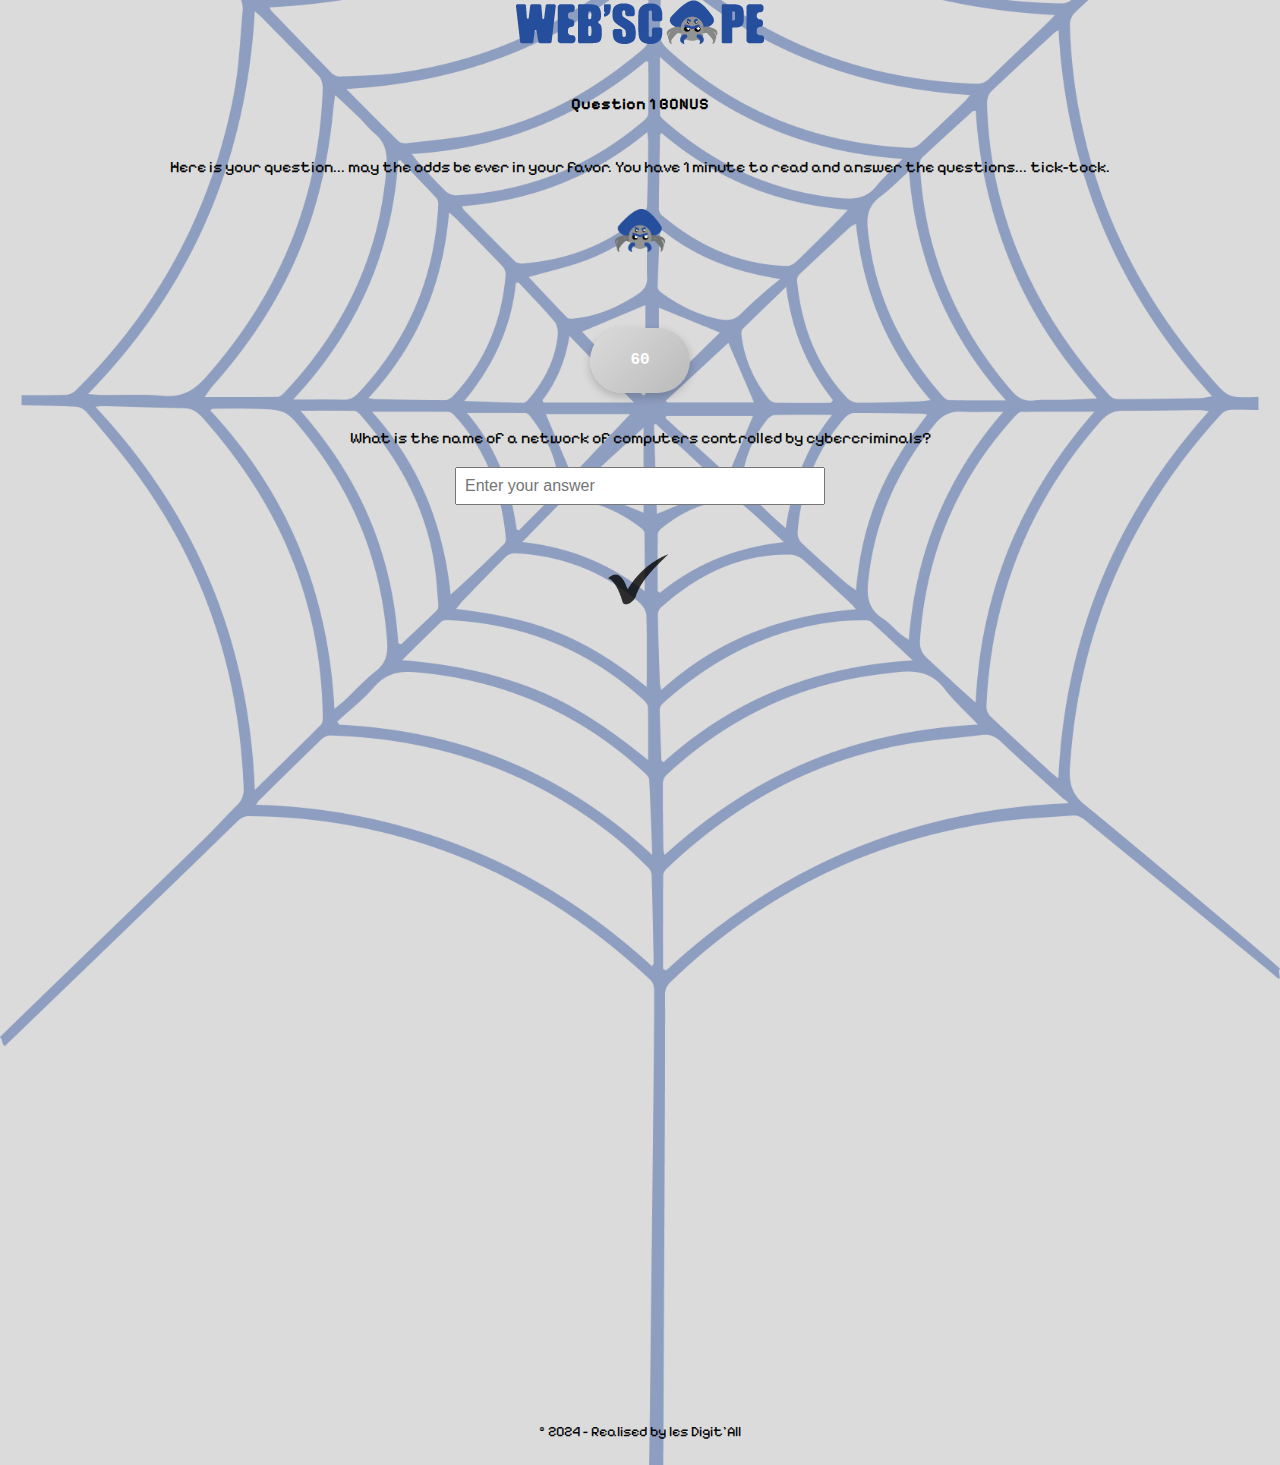
<file: q1.html>
<!DOCTYPE html>
<html lang="fr">

<head>
 
    <meta charset="UTF-8">
    <meta name="viewport" content="width=device-width, initial-scale=1.0">
    <link rel="preconnect" href="https://fonts.googleapis.com">
    <link rel="preconnect" href="https://fonts.gstatic.com" crossorigin>
    <link href="https://fonts.googleapis.com/css2?family=Almendra:ital,wght@0,400;0,700;1,400;1,700&family=Pixelify+Sans:wght@400;700&display=swap" rel="stylesheet">
    <title>WEBSCAPE</title>
    <link rel="stylesheet" href="styles.css">
  
  <script>
    // Redirection automatique après 1 minute
    setTimeout(() => {
      window.location.href = "index.html";
    }, 30000); // 60000 millisecondes = 1 minute
  </script>
</head>

<body>
  <img src="logo.png" class="center_image"/>
  
   

  <main>
    <section>
    <h4>Question 1 BONUS</h4> 
      <div> 
          <p style="font-size: 1rem;">
            Here is your question... may the odds be ever in your favor.
            You have 1 minute to read and answer the questions... tick-tock.

          </p>
      </div>
    </section>
    <img src="spider.png" class="spider_image"/>
    <section> 
      <div> 
        <button id="increment-btn"> </button>
      </div>
      <div class="timer-container">
        <div id="timer" class="timer">60</div>
    </div>
      
      <p style="font-size: 1rem;">What is the name of a network of computers controlled by cybercriminals?</p>
      <input type="text" id="answer-input" placeholder="Enter your answer"/>
     </div> 
     <div> 
      <!-- <button id="validate-btn">Submit</button> -->
      <img src="check.png" alt="Validate" id="validate-btn" class="center_button "  />
    </div>
    </section>

    <section> 
      <div id="message"></div> 
      <div class="video-container">
        <video class="center_video" id="correctVideo"  width="640" height="360" controls style="display:none;">
           <source src="congrats_more.mp4" type="video/mp4">
      </video>
      <video class="center_video" id="wrongVideo" width="640" height="360" controls style="display:none;">
        <source src="incorrect_more.mp4" type="video/mp4">
    </video>
    </div>
    </section>

    <!-- Script pour le timer et le jeu -->
    <script>
      // Initialisation du timer
      let timeLeft = 60; // 60 secondes
      const timerElement = document.getElementById("timer");

      // Met à jour le timer chaque seconde
      const timerInterval = setInterval(() => {
          if (timeLeft > 0) {
              timeLeft--;
              timerElement.textContent = timeLeft; // Met à jour l'affichage
          } else {
              clearInterval(timerInterval); // Arrête le timer
              alert("Temps écoulé !");
          }
      }, 1000);
      </script>

  <script>
    // Réponse correcte
    const correctAnswer = "botnet";

    // Références des éléments HTML
    const input = document.getElementById("answer-input");
    const button = document.getElementById("validate-btn");
    const message = document.getElementById("message");
    const correctImage = document.getElementById("correct-answer");
    const wrongVideo = document.getElementById("wrongVideo");

    // Ajouter un écouteur d'événement sur le bouton
    button.addEventListener("click", () => {
      const userAnswer = input.value.trim(); // Récupère et normalise la réponse de l'utilisateur
      
      if (userAnswer.toLowerCase() === correctAnswer.toLowerCase()) {
        // Si la réponse est correcte
        message.textContent = "Correct! Well done!🎉"; 
        message.style.color = "green"; 
        correctVideo.style.display = "block"; // Affiche l'image
        correctVideo.play(); // Lance la lecture de la vidéo
        setTimeout(() => {
                    window.location.href = "index.html"; 
                }, 3000); 
                document.getElementById("answer-input" ).value = "";
      } else {

        // Si la réponse est incorrecte
        message.textContent = "Wrong answer. Try again."; 
        message.style.color = "red"; 
        wrongVideo.style.display = "block"; // Affiche la vidéo d'erreur
        wrongVideo.play(); // Lance la lecture de la vidéo d'erreur
      setTimeout(() => {
          window.location.href = "index.html"; // Redirection après 3 secondes
      }, 3000)}
      document.getElementById("answer-input" ).value = "";
    });
    
  </script>

  </main>

  <footer>
    <p style="font-size: 0.9rem;"> © 2024 - Realised by les Digit'All</p>
  </footer>

  <!-- <script src="script.js"></script> -->
</body>
</html>
</file>
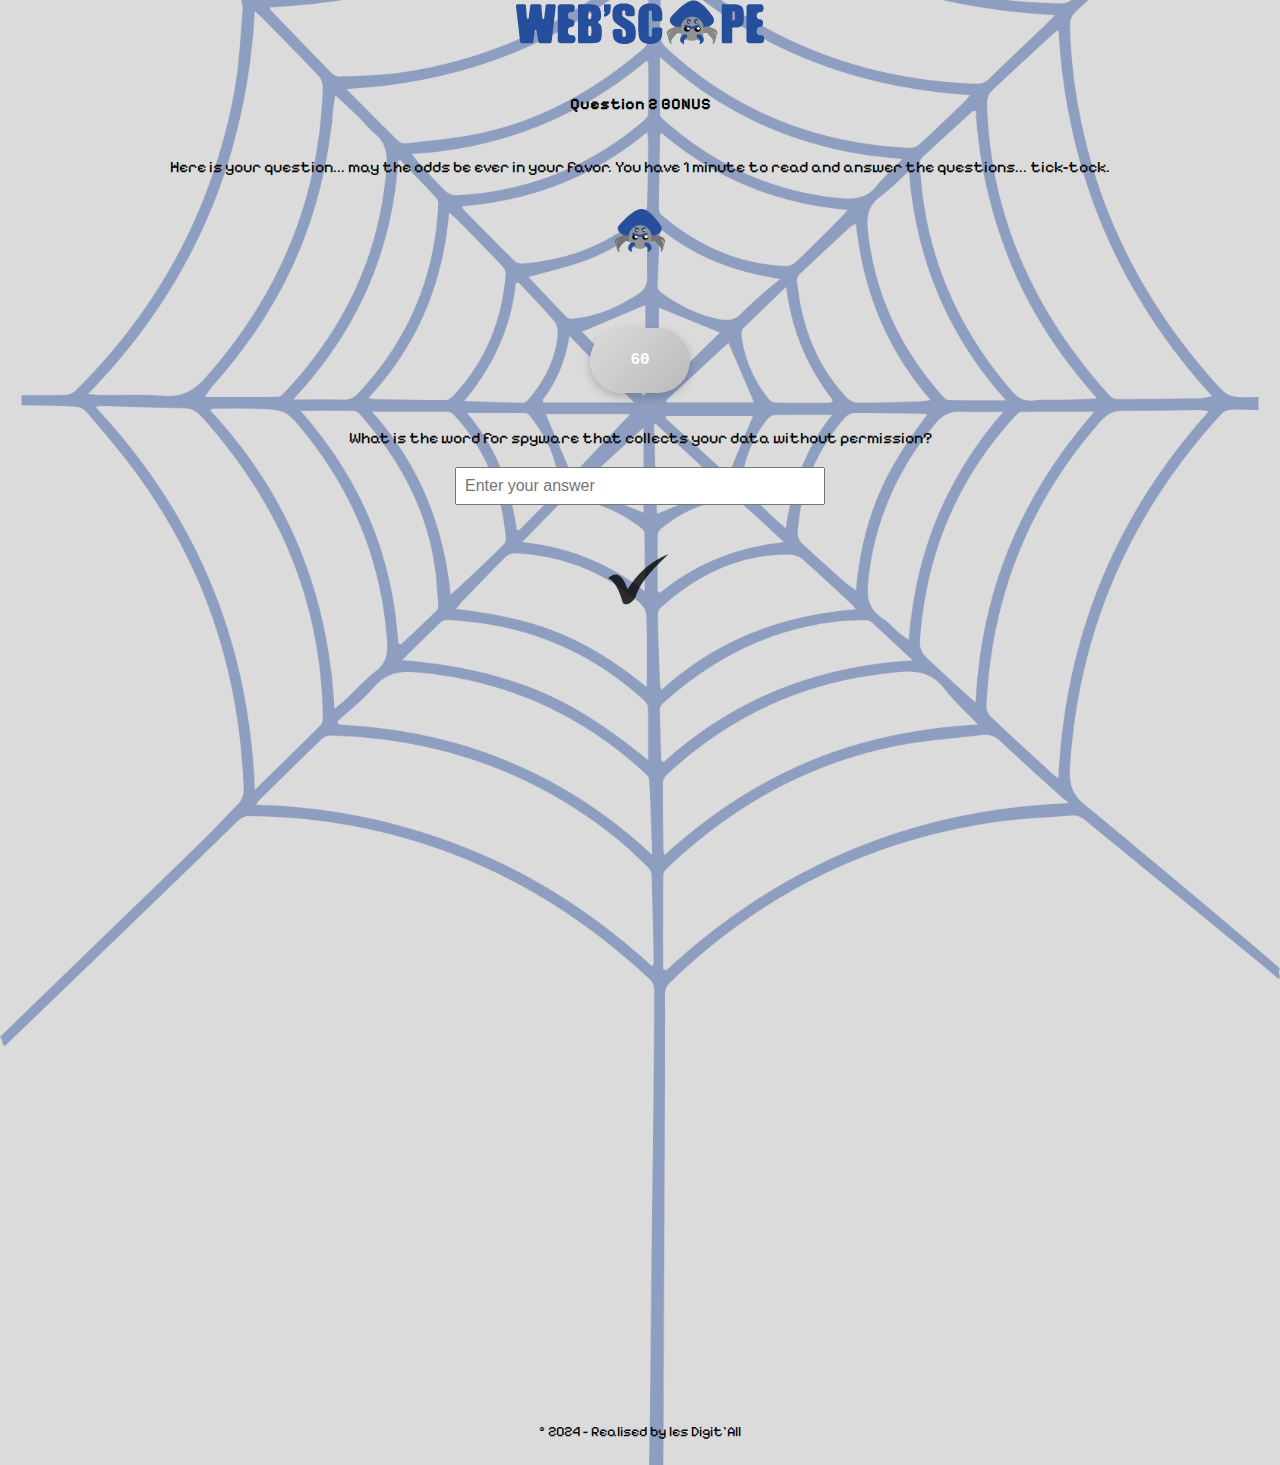
<file: q2.html>
<!DOCTYPE html>
<html lang="fr">

<head>
 
    <meta charset="UTF-8">
    <meta name="viewport" content="width=device-width, initial-scale=1.0">
    <link rel="preconnect" href="https://fonts.googleapis.com">
    <link rel="preconnect" href="https://fonts.gstatic.com" crossorigin>
    <link href="https://fonts.googleapis.com/css2?family=Almendra:ital,wght@0,400;0,700;1,400;1,700&family=Pixelify+Sans:wght@400;700&display=swap" rel="stylesheet">
    <title>WEBSCAPE</title>
    <link rel="stylesheet" href="styles.css">
  
  <script>
    // Redirection automatique après 1 minute
    setTimeout(() => {
      window.location.href = "index.html";
    }, 30000); // 60000 millisecondes = 1 minute
  </script>
</head>

<body>
  <img src="logo.png" class="center_image"/>
  
   

  <main>
    <section>
    <h4>Question 2 BONUS</h4> 
      <div> 
          <p style="font-size: 1rem;">
            Here is your question... may the odds be ever in your favor.
            You have 1 minute to read and answer the questions... tick-tock.

          </p>
      </div>
    </section>
    <img src="spider.png" class="spider_image"/>
    <section> 
      <div> 
        <button id="increment-btn"> </button>
      </div>
      <div class="timer-container">
        <div id="timer" class="timer">60</div>
    </div>
      
      <p style="font-size: 1rem;">What is the word for spyware that collects your data without permission?</p>
      <input type="text" id="answer-input" placeholder="Enter your answer"/>
     </div> 
     <div> 
      <!-- <button id="validate-btn">Submit</button> -->
      <img src="check.png" alt="Validate" id="validate-btn" class="center_button "  />
    </div>
    </section>

    <section> 
      <div id="message"></div> 
      <div class="video-container">
        <video class="center_video" id="correctVideo"  width="640" height="360" controls style="display:none;">
           <source src="congrats_more.mp4" type="video/mp4">
      </video>
      <video class="center_video" id="wrongVideo" width="640" height="360" controls style="display:none;">
        <source src="incorrect_more.mp4" type="video/mp4">
    </video>
    </div>
    </section>

    <!-- Script pour le timer et le jeu -->
    <script>
      // Initialisation du timer
      let timeLeft = 60; // 60 secondes
      const timerElement = document.getElementById("timer");

      // Met à jour le timer chaque seconde
      const timerInterval = setInterval(() => {
          if (timeLeft > 0) {
              timeLeft--;
              timerElement.textContent = timeLeft; // Met à jour l'affichage
          } else {
              clearInterval(timerInterval); // Arrête le timer
              alert("Temps écoulé !");
          }
      }, 1000);
      </script>

  <script>
    // Réponse correcte
    const correctAnswer = "spyware";

    // Références des éléments HTML
    const input = document.getElementById("answer-input");
    const button = document.getElementById("validate-btn");
    const message = document.getElementById("message");
    const correctImage = document.getElementById("correct-answer");
    const wrongVideo = document.getElementById("wrongVideo");

    // Ajouter un écouteur d'événement sur le bouton
    button.addEventListener("click", () => {
      const userAnswer = input.value.trim(); // Récupère et normalise la réponse de l'utilisateur
      
      if (userAnswer.toLowerCase() === correctAnswer.toLowerCase()) {
        // Si la réponse est correcte
        message.textContent = "Correct! Well done!🎉"; 
        message.style.color = "green"; 
        correctVideo.style.display = "block"; // Affiche l'image
        correctVideo.play(); // Lance la lecture de la vidéo
        setTimeout(() => {
                    window.location.href = "index.html"; 
                }, 3000); 
                document.getElementById("answer-input" ).value = "";
      } else {

        // Si la réponse est incorrecte
        message.textContent = "Wrong answer. Try again."; 
        message.style.color = "red"; 
       wrongVideo.style.display = "block"; // Affiche la vidéo d'erreur
       wrongVideo.play(); // Lance la lecture de la vidéo d'erreur
      setTimeout(() => {
          window.location.href = "index.html"; // Redirection après 3 secondes
      }, 3000)}
      document.getElementById("answer-input" ).value = "";
    });
   
  </script>

  </main>

  <footer>
    <p style="font-size: 0.9rem;"> © 2024 - Realised by les Digit'All</p>
  </footer>

  <!-- <script src="script.js"></script> -->
</body>
</html>
</file>
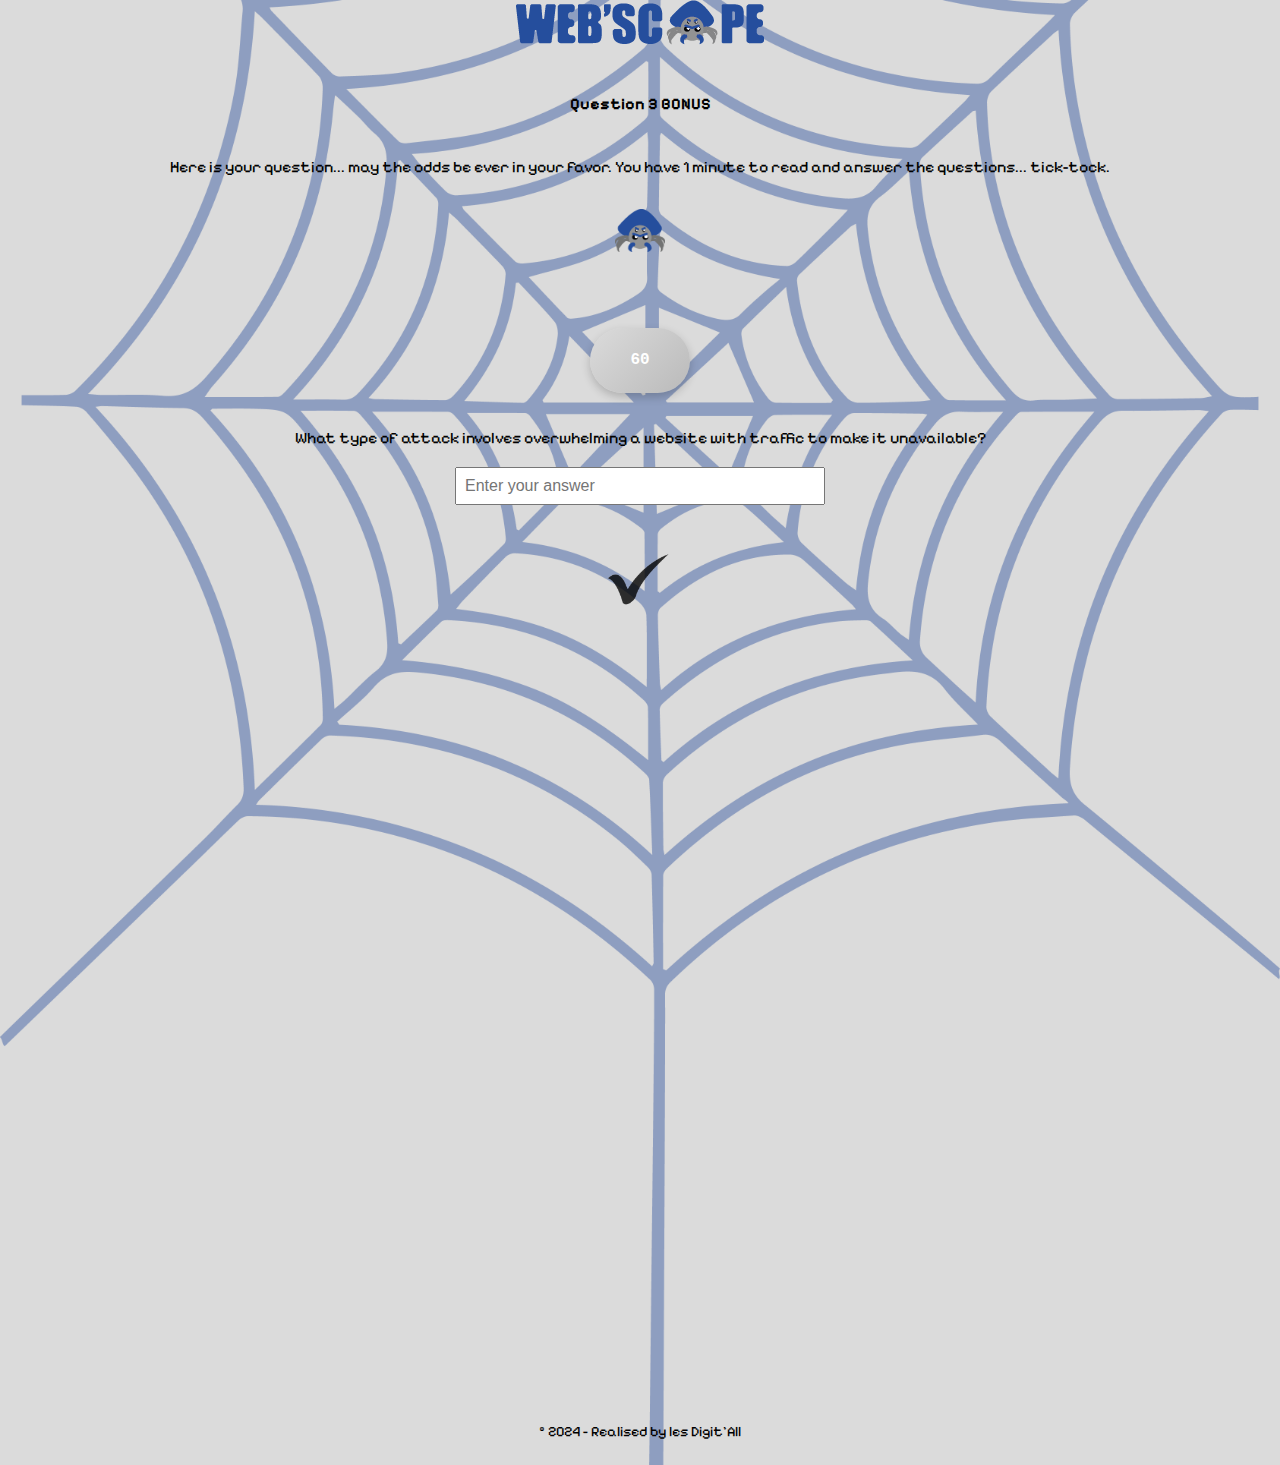
<file: q3.html>
<!DOCTYPE html>
<html lang="fr">

<head>
 
    <meta charset="UTF-8">
    <meta name="viewport" content="width=device-width, initial-scale=1.0">
    <link rel="preconnect" href="https://fonts.googleapis.com">
    <link rel="preconnect" href="https://fonts.gstatic.com" crossorigin>
    <link href="https://fonts.googleapis.com/css2?family=Almendra:ital,wght@0,400;0,700;1,400;1,700&family=Pixelify+Sans:wght@400;700&display=swap" rel="stylesheet">
    <title>WEBSCAPE</title>
    <link rel="stylesheet" href="styles.css">
  
  <script>
    // Redirection automatique après 1 minute
    setTimeout(() => {
      window.location.href = "index.html";
    }, 30000); // 60000 millisecondes = 1 minute
  </script>
</head>

<body>
  <img src="logo.png" class="center_image"/>
  
   

  <main>
    <section>
    <h4>Question 3 BONUS</h4> 
      <div> 
          <p style="font-size: 1rem;">
            Here is your question... may the odds be ever in your favor.
            You have 1 minute to read and answer the questions... tick-tock.
            
          </p>
      </div>
    </section>
    <img src="spider.png" class="spider_image"/>
    <section> 
      <div> 
        <button id="increment-btn"> </button>
      </div>
      <div class="timer-container">
        <div id="timer" class="timer">60</div>
    </div>
      
      <p style="font-size: 1rem;">What type of attack involves overwhelming a website with traffic to make it unavailable?</p>
      <input type="text" id="answer-input" placeholder="Enter your answer"/>
     </div> 
     <div> 
      <!-- <button id="validate-btn">Submit</button> -->
      <img src="check.png" alt="Validate" id="validate-btn" class="center_button "  />
    </div>
    </section>

    <section> 
      <div id="message"></div> 
      <div class="video-container">
        <video class="center_video" id="correctVideo"  width="640" height="360" controls style="display:none;">
           <source src="congrats_more.mp4" type="video/mp4">
      </video>
      <video class="center_video" id="wrongVideo" width="640" height="360" controls style="display:none;">
        <source src="incorrect_more.mp4" type="video/mp4">
    </video>
    </div>
    </section>

    <!-- Script pour le timer et le jeu -->
    <script>
      // Initialisation du timer
      let timeLeft = 60; // 60 secondes
      const timerElement = document.getElementById("timer");

      // Met à jour le timer chaque seconde
      const timerInterval = setInterval(() => {
          if (timeLeft > 0) {
              timeLeft--;
              timerElement.textContent = timeLeft; // Met à jour l'affichage
          } else {
              clearInterval(timerInterval); // Arrête le timer
              alert("Temps écoulé !");
          }
      }, 1000);
      </script>

  <script>
    // Réponse correcte
    const correctAnswer = "ddos";

    // Références des éléments HTML
    const input = document.getElementById("answer-input");
    const button = document.getElementById("validate-btn");
    const message = document.getElementById("message");
    const correctImage = document.getElementById("correct-answer");
    const wrongVideo = document.getElementById("wrongVideo");

  
    // Ajouter un écouteur d'événement sur le bouton
    button.addEventListener("click", () => {
      const userAnswer = input.value.trim(); // Récupère et normalise la réponse de l'utilisateur
      
      if (userAnswer.toLowerCase() === correctAnswer.toLowerCase()) {
        // Si la réponse est correcte
        message.textContent = "Correct! Well done!🎉"; 
        message.style.color = "green"; 
        correctVideo.style.display = "block"; // Affiche l'image
        correctVideo.play(); // Lance la lecture de la vidéo
        setTimeout(() => {
                    window.location.href = "index.html"; 
                }, 3000); 
                document.getElementById("answer-input" ).value = "";
      } else {

        // Si la réponse est incorrecte
        message.textContent = "Wrong answer. Try again."; 
        message.style.color = "red"; 
        wrongVideo.style.display = "block"; // Affiche la vidéo d'erreur
       wrongVideo.play(); // Lance la lecture de la vidéo d'erreur
      setTimeout(() => {
          window.location.href = "index.html"; // Redirection après 3 secondes
      }, 3000)}
      document.getElementById("answer-input" ).value = "";
    });
  
  </script>

  </main>

  <footer>
    <p style="font-size: 0.9rem;"> © 2024 - Realised by les Digit'All</p>
  </footer>

  <!-- <script src="script.js"></script> -->
</body>
</html>
</file>
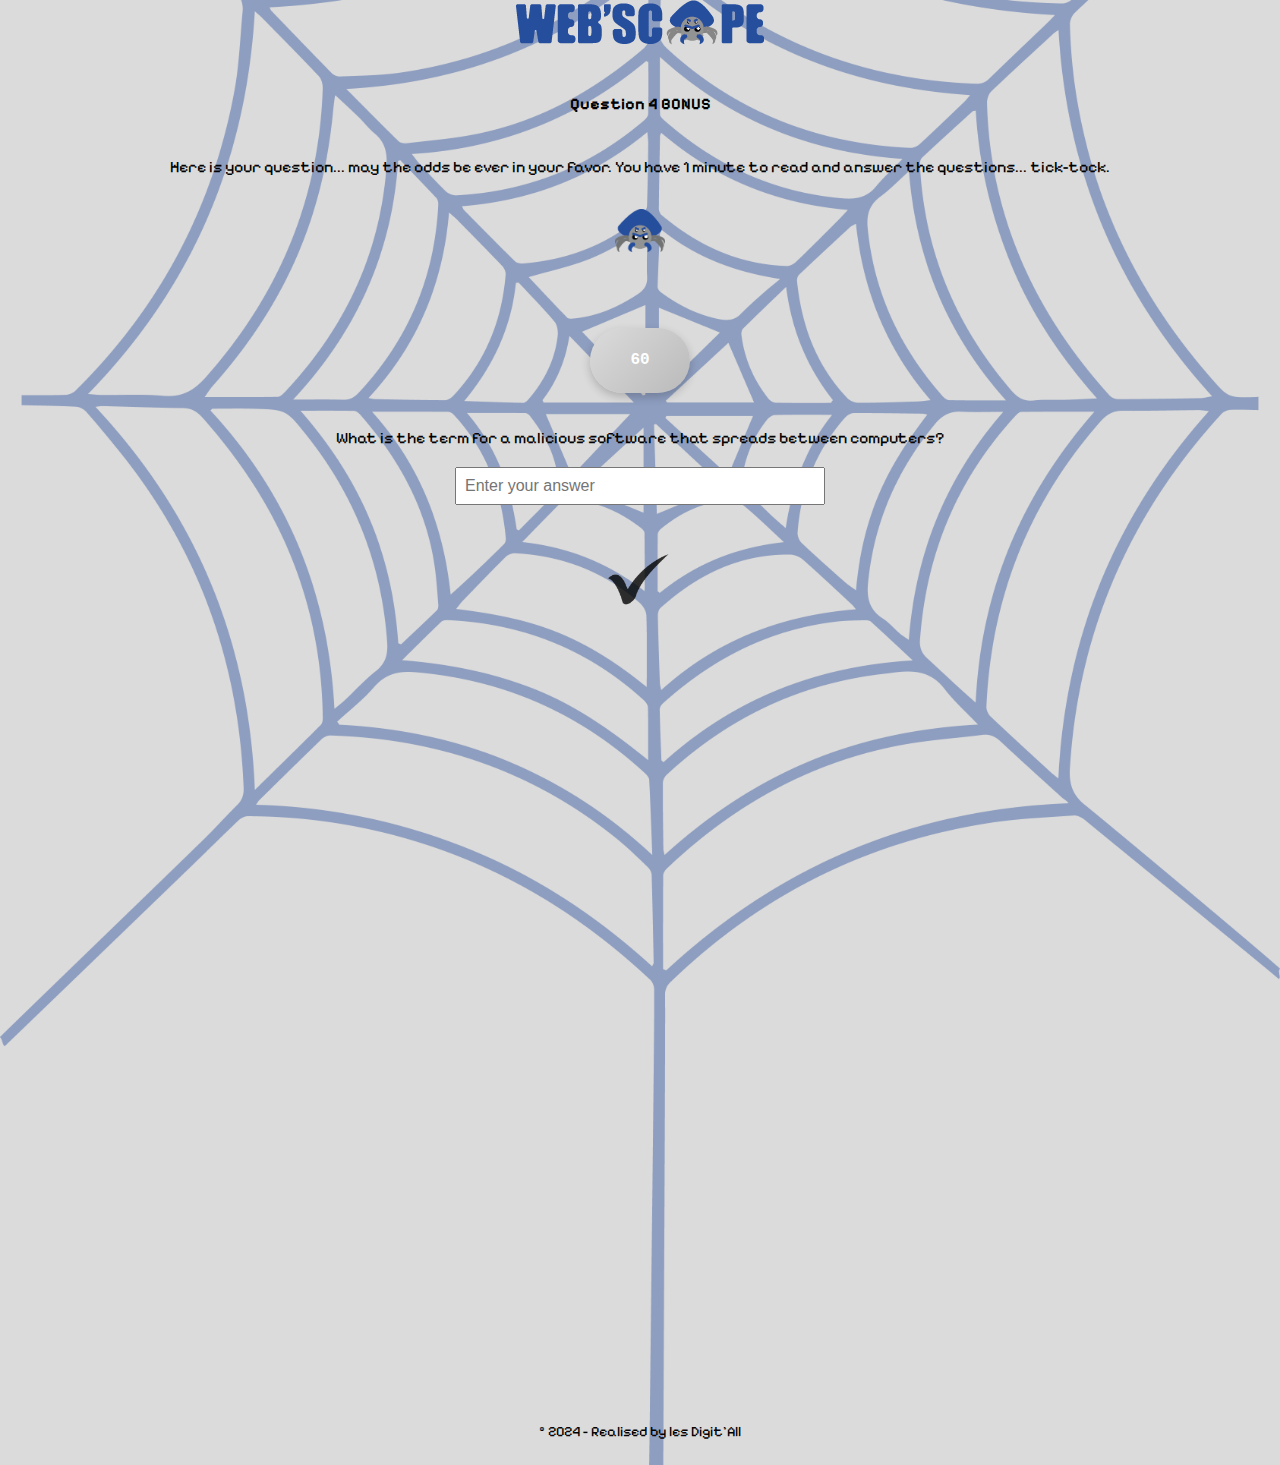
<file: q4.html>
<!DOCTYPE html>
<html lang="fr">

<head>
 
    <meta charset="UTF-8">
    <meta name="viewport" content="width=device-width, initial-scale=1.0">
    <link rel="preconnect" href="https://fonts.googleapis.com">
    <link rel="preconnect" href="https://fonts.gstatic.com" crossorigin>
    <link href="https://fonts.googleapis.com/css2?family=Almendra:ital,wght@0,400;0,700;1,400;1,700&family=Pixelify+Sans:wght@400;700&display=swap" rel="stylesheet">
    <title>WEBSCAPE</title>
    <link rel="stylesheet" href="styles.css">
  
  <script>
    // Redirection automatique après 1 minute
    setTimeout(() => {
      window.location.href = "index.html";
    }, 30000); // 60000 millisecondes = 1 minute
  </script>
</head>

<body>
  <img src="logo.png" class="center_image"/>
  
   

  <main>
    <section>
    <h4>Question 4 BONUS</h4> 
      <div> 
          <p style="font-size: 1rem;">
            Here is your question... may the odds be ever in your favor.
            You have 1 minute to read and answer the questions... tick-tock.
          </p>
      </div>
    </section>
    <img src="spider.png" class="spider_image"/>
    <section> 
      <div> 
        <button id="increment-btn"> </button>
      </div>
      <div class="timer-container">
        <div id="timer" class="timer">60</div>
    </div>
      
      <p style="font-size: 1rem;">What is the term for a malicious software that spreads between computers?</p>
      <input type="text" id="answer-input" placeholder="Enter your answer"/>
     </div> 
     <div> 
      <!-- <button id="validate-btn">Submit</button> -->
      <img src="check.png" alt="Validate" id="validate-btn" class="center_button "  />
    </div>
    </section>

    <section> 
      <div id="message"></div> 
      <div class="video-container">
        <video class="center_video" id="correctVideo"  width="640" height="360" controls style="display:none;">
           <source src="congrats_more.mp4" type="video/mp4">
      </video>
      <video class="center_video" id="wrongVideo" width="640" height="360" controls style="display:none;">
        <source src="incorrect_more.mp4" type="video/mp4">
    </video>
    </div>
    </section>

    <!-- Script pour le timer et le jeu -->
    <script>
      // Initialisation du timer
      let timeLeft = 60; // 60 secondes
      const timerElement = document.getElementById("timer");

      // Met à jour le timer chaque seconde
      const timerInterval = setInterval(() => {
          if (timeLeft > 0) {
              timeLeft--;
              timerElement.textContent = timeLeft; // Met à jour l'affichage
          } else {
              clearInterval(timerInterval); // Arrête le timer
              alert("Temps écoulé !");
          }
      }, 1000);
      </script>

  <script>
    // Réponse correcte
    const correctAnswer = "virus";

    // Références des éléments HTML
    const input = document.getElementById("answer-input");
    const button = document.getElementById("validate-btn");
    const message = document.getElementById("message");
    const correctImage = document.getElementById("correct-answer");
    const wrongVideo = document.getElementById("wrongVideo");

 
    // Ajouter un écouteur d'événement sur le bouton
    button.addEventListener("click", () => {
      const userAnswer = input.value.trim(); // Récupère et normalise la réponse de l'utilisateur
      
      if (userAnswer.toLowerCase() === correctAnswer.toLowerCase()) {
        // Si la réponse est correcte
        message.textContent = "Correct! Well done!🎉"; 
        message.style.color = "green"; 
        correctVideo.style.display = "block"; // Affiche l'image
        correctVideo.play(); // Lance la lecture de la vidéo
        setTimeout(() => {
                    window.location.href = "index.html"; 
                }, 3000); 
                document.getElementById("answer-input" ).value = "";
      } else {

        // Si la réponse est incorrecte
        message.textContent = "Wrong answer. Try again."; 
        message.style.color = "red"; 
        wrongVideo.style.display = "block"; // Affiche la vidéo d'erreur
       wrongVideo.play(); // Lance la lecture de la vidéo d'erreur
      setTimeout(() => {
          window.location.href = "index.html"; // Redirection après 3 secondes
      }, 3000)}
      document.getElementById("answer-input" ).value = "";
    });
  
  </script>

  </main>

  <footer>
    <p style="font-size: 0.9rem;"> © 2024 - Realised by les Digit'All</p>
  </footer>

  <!-- <script src="script.js"></script> -->
</body>
</html>
</file>
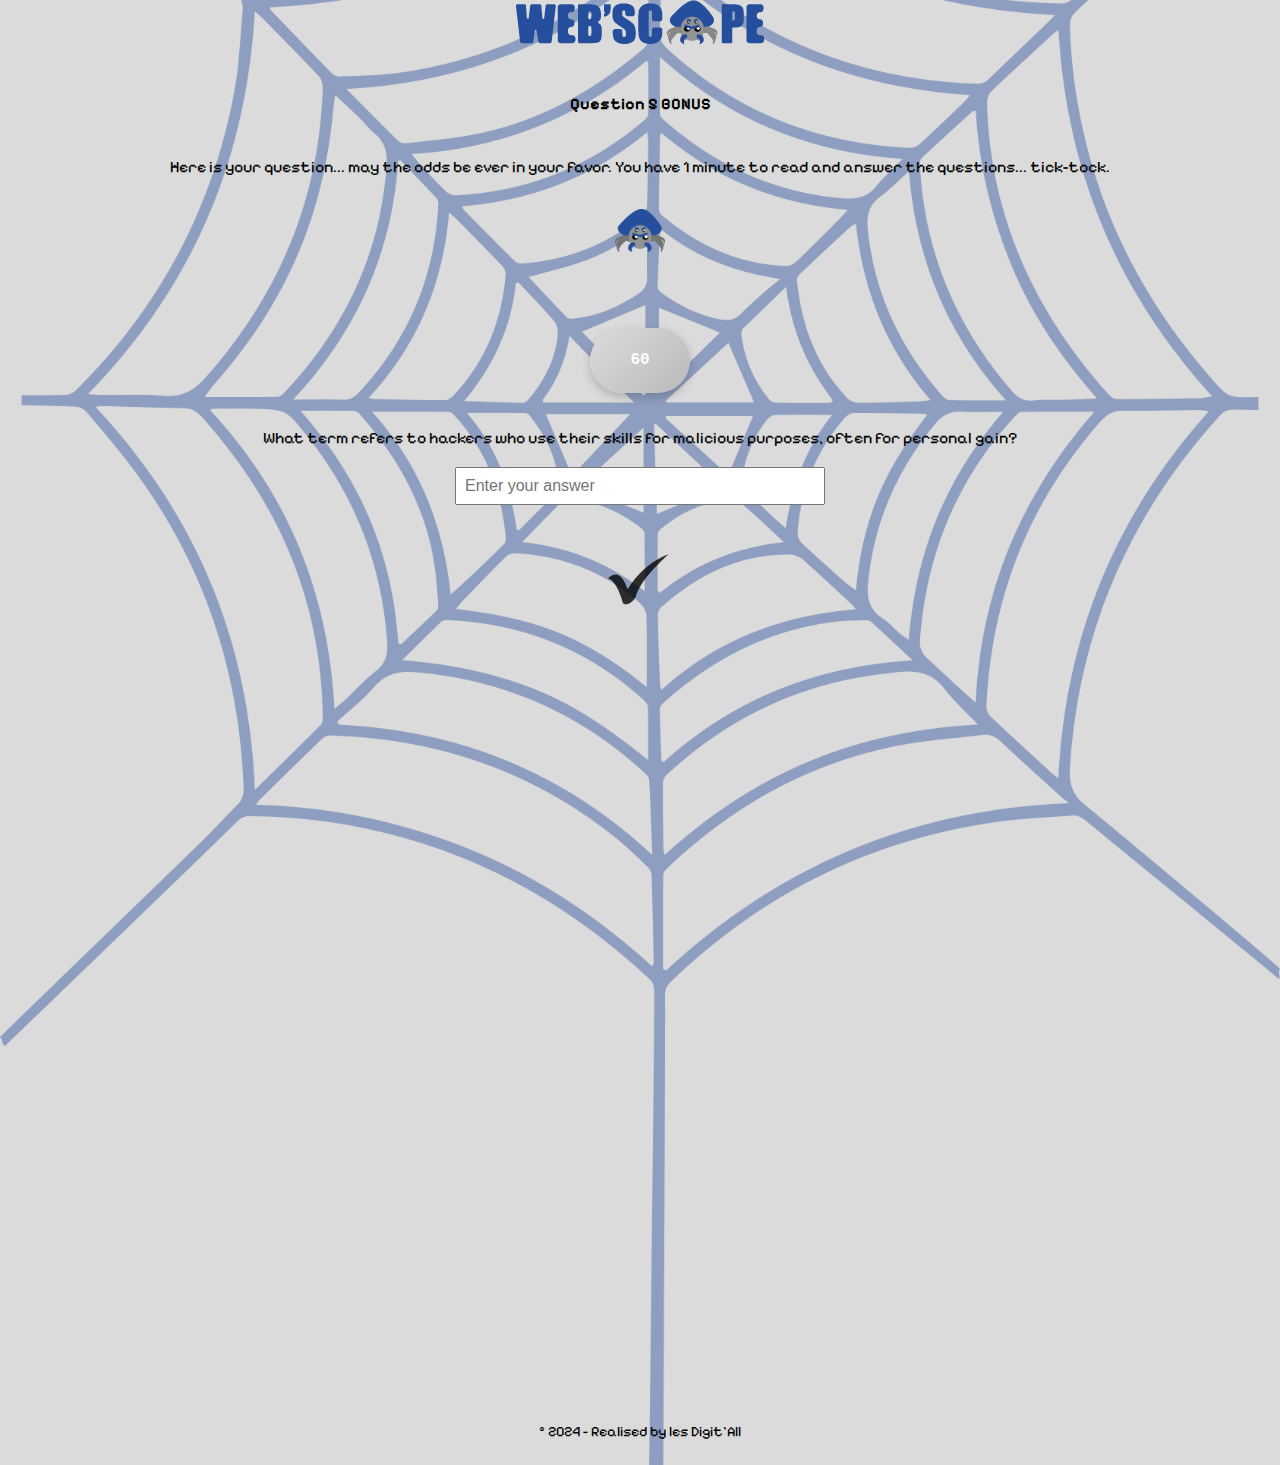
<file: q5.html>
<!DOCTYPE html>
<html lang="fr">

<head>
 
    <meta charset="UTF-8">
    <meta name="viewport" content="width=device-width, initial-scale=1.0">
    <link rel="preconnect" href="https://fonts.googleapis.com">
    <link rel="preconnect" href="https://fonts.gstatic.com" crossorigin>
    <link href="https://fonts.googleapis.com/css2?family=Almendra:ital,wght@0,400;0,700;1,400;1,700&family=Pixelify+Sans:wght@400;700&display=swap" rel="stylesheet">
    <title>WEBSCAPE</title>
    <link rel="stylesheet" href="styles.css">
  
  <script>
    // Redirection automatique après 1 minute
    setTimeout(() => {
      window.location.href = "index.html";
    }, 30000); // 60000 millisecondes = 1 minute
  </script>
</head>

<body>
  <img src="logo.png" class="center_image"/>
  
   

  <main>
    <section>
    <h4>Question 5 BONUS</h4> 
      <div> 
          <p style="font-size: 1rem;">
            Here is your question... may the odds be ever in your favor.
            You have 1 minute to read and answer the questions... tick-tock.
          </p>
      </div>
    </section>
    <img src="spider.png" class="spider_image"/>
    <section> 
      <div> 
        <button id="increment-btn"> </button>
      </div>
      <div class="timer-container">
        <div id="timer" class="timer">60</div>
    </div>
      
      <p style="font-size: 1rem;">What term refers to hackers who use their skills for malicious purposes, often for personal gain?</p>
      <input type="text" id="answer-input" placeholder="Enter your answer"/>
     </div> 
     <div> 
      <!-- <button id="validate-btn">Submit</button> -->
      <img src="check.png" alt="Validate" id="validate-btn" class="center_button "  />
    </div>
    </section>

    <section> 
      <div id="message"></div> 
      <div class="video-container">
        <video class="center_video" id="correctVideo"  width="640" height="360" controls style="display:none;">
           <source src="congrats_more.mp4" type="video/mp4">
      </video>
      <video class="center_video" id="wrongVideo" width="640" height="360" controls style="display:none;">
        <source src="incorrect_more.mp4" type="video/mp4">
    </video>
    </div>
    </section>

    <!-- Script pour le timer et le jeu -->
    <script>
      // Initialisation du timer
      let timeLeft = 60; // 60 secondes
      const timerElement = document.getElementById("timer");

      // Met à jour le timer chaque seconde
      const timerInterval = setInterval(() => {
          if (timeLeft > 0) {
              timeLeft--;
              timerElement.textContent = timeLeft; // Met à jour l'affichage
          } else {
              clearInterval(timerInterval); // Arrête le timer
              alert("Temps écoulé !");
          }
      }, 1000);
      </script>

  <script>
    // Réponse correcte
    const correctAnswer = "blackhat";

    // Références des éléments HTML
    const input = document.getElementById("answer-input");
    const button = document.getElementById("validate-btn");
    const message = document.getElementById("message");
    const correctImage = document.getElementById("correct-answer");
    const wrongVideo = document.getElementById("wrongVideo");

   
    // Ajouter un écouteur d'événement sur le bouton
    button.addEventListener("click", () => {
      const userAnswer = input.value.trim(); // Récupère et normalise la réponse de l'utilisateur
      
      if (userAnswer.toLowerCase() === correctAnswer.toLowerCase()) {
        // Si la réponse est correcte
        message.textContent = "Correct! Well done!🎉"; 
        message.style.color = "green"; 
        correctVideo.style.display = "block"; // Affiche l'image
        correctVideo.play(); // Lance la lecture de la vidéo
        setTimeout(() => {
                    window.location.href = "index.html"; 
                }, 3000); 
                document.getElementById("answer-input" ).value = "";
      } else {

        // Si la réponse est incorrecte
        message.textContent = "Wrong answer. Try again."; 
        message.style.color = "red"; 
        wrongVideo.style.display = "block"; // Affiche la vidéo d'erreur
       wrongVideo.play(); // Lance la lecture de la vidéo d'erreur
      setTimeout(() => {
          window.location.href = "index.html"; // Redirection après 3 secondes
      }, 3000)}
      document.getElementById("answer-input" ).value = "";
    });
  
  </script>

  </main>

  <footer>
    <p style="font-size: 0.9rem;"> © 2024 - Realised by les Digit'All</p>
  </footer>

  <!-- <script src="script.js"></script> -->
</body>
</html>
</file>
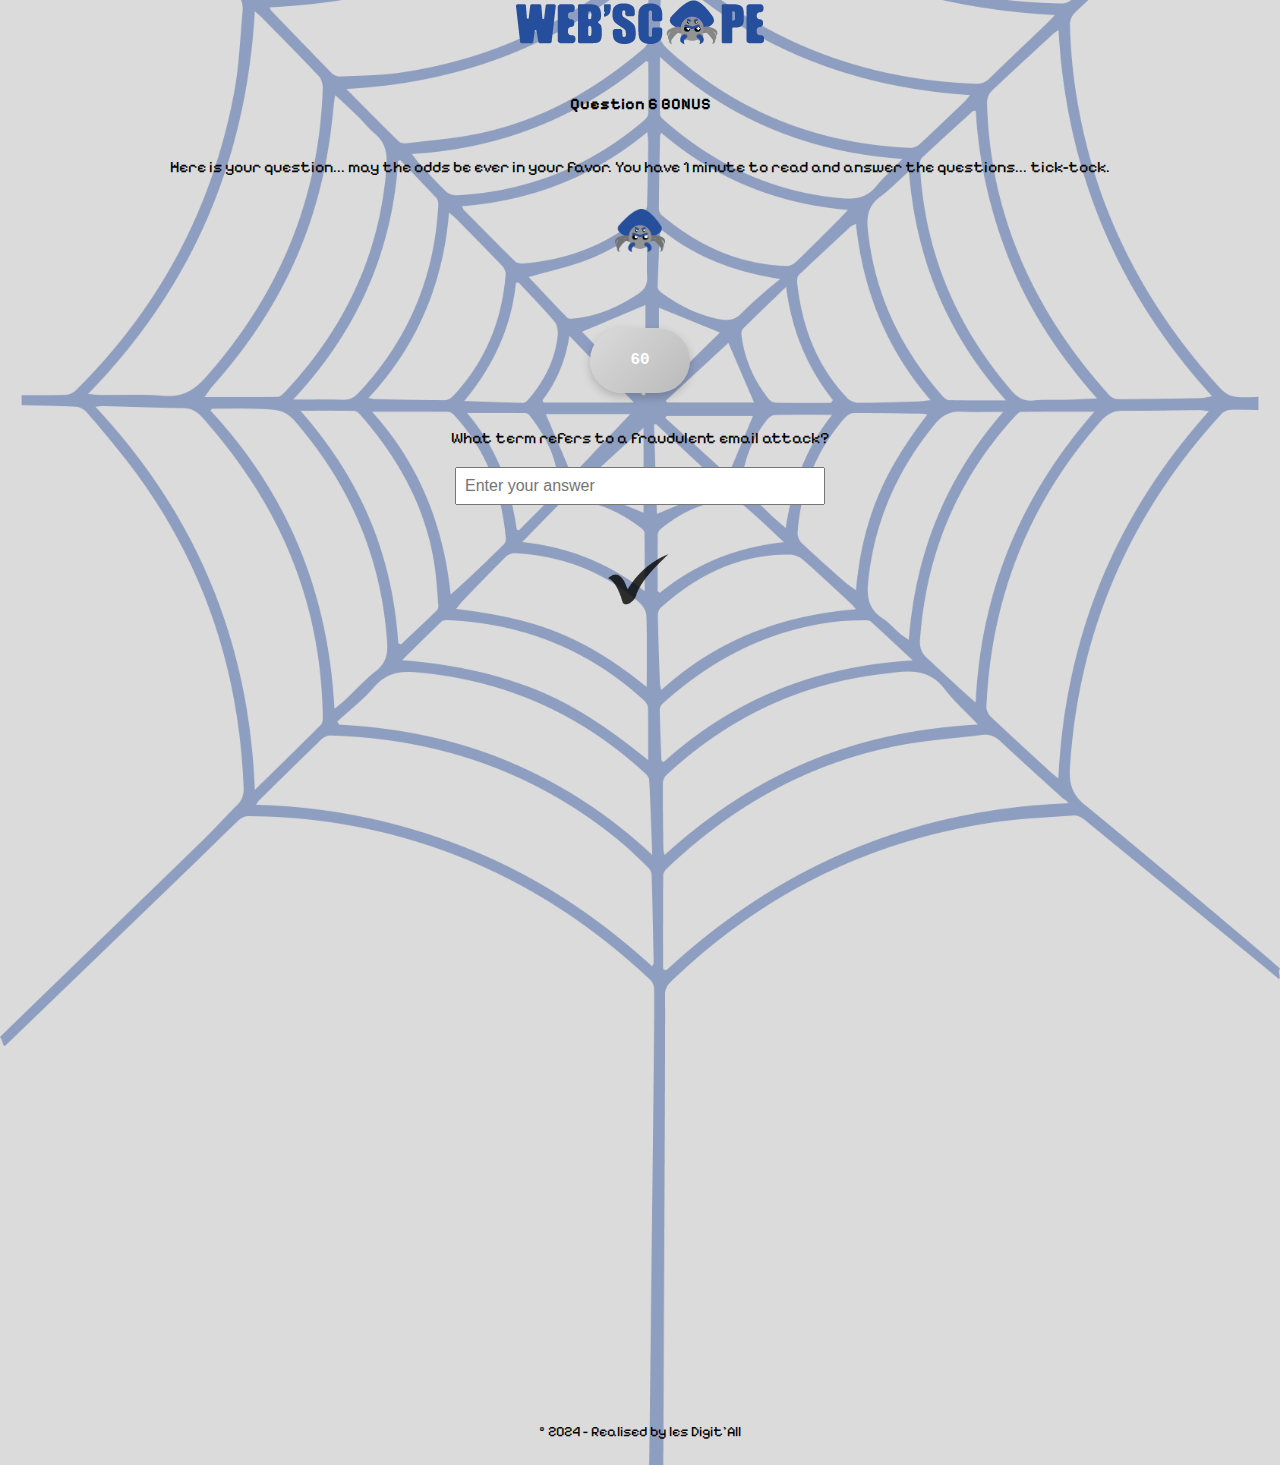
<file: q6.html>
<!DOCTYPE html>
<html lang="fr">

<head>
 
    <meta charset="UTF-8">
    <meta name="viewport" content="width=device-width, initial-scale=1.0">
    <link rel="preconnect" href="https://fonts.googleapis.com">
    <link rel="preconnect" href="https://fonts.gstatic.com" crossorigin>
    <link href="https://fonts.googleapis.com/css2?family=Almendra:ital,wght@0,400;0,700;1,400;1,700&family=Pixelify+Sans:wght@400;700&display=swap" rel="stylesheet">
    <title>WEBSCAPE</title>
    <link rel="stylesheet" href="styles.css">
  
  <script>
    // Redirection automatique après 1 minute
    setTimeout(() => {
      window.location.href = "index.html";
    }, 30000); // 60000 millisecondes = 1 minute
  </script>
</head>

<body>
  <img src="logo.png" class="center_image"/>
  
   

  <main>
    <section>
    <h4>Question 6 BONUS</h4> 
      <div> 
          <p style="font-size: 1rem;">
            Here is your question... may the odds be ever in your favor.
            You have 1 minute to read and answer the questions... tick-tock.
          </p>
      </div>
    </section>
    <img src="spider.png" class="spider_image"/>
    <section> 
      <div> 
        <button id="increment-btn"> </button>
      </div>
      <div class="timer-container">
        <div id="timer" class="timer">60</div>
    </div>
      
      <p style="font-size: 1rem;">What term refers to a fraudulent email attack?</p>
      <input type="text" id="answer-input" placeholder="Enter your answer"/>
     </div> 
     <div> 
      <!-- <button id="validate-btn">Submit</button> -->
      <img src="check.png" alt="Validate" id="validate-btn" class="center_button "  />
    </div>
    </section>

    <section> 
      <div id="message"></div> 
      <div class="video-container">
        <video class="center_video" id="correctVideo"  width="640" height="360" controls style="display:none;">
           <source src="congrats_more.mp4" type="video/mp4">
      </video>
      <video class="center_video" id="wrongVideo" width="640" height="360" controls style="display:none;">
        <source src="incorrect_more.mp4" type="video/mp4">
    </video>
    </div>
    </section>

    <!-- Script pour le timer et le jeu -->
    <script>
      // Initialisation du timer
      let timeLeft = 60; // 60 secondes
      const timerElement = document.getElementById("timer");

      // Met à jour le timer chaque seconde
      const timerInterval = setInterval(() => {
          if (timeLeft > 0) {
              timeLeft--;
              timerElement.textContent = timeLeft; // Met à jour l'affichage
          } else {
              clearInterval(timerInterval); // Arrête le timer
              alert("Temps écoulé !");
          }
      }, 1000);
      </script>

  <script>
    // Réponse correcte
    const correctAnswer = "pishing";

    // Références des éléments HTML
    const input = document.getElementById("answer-input");
    const button = document.getElementById("validate-btn");
    const message = document.getElementById("message");
    const correctImage = document.getElementById("correct-answer");
    const wrongVideo = document.getElementById("wrongVideo");

  
    // Ajouter un écouteur d'événement sur le bouton
    button.addEventListener("click", () => {
      const userAnswer = input.value.trim(); // Récupère et normalise la réponse de l'utilisateur
      
      if (userAnswer.toLowerCase() === correctAnswer.toLowerCase()) {
        // Si la réponse est correcte
        message.textContent = "Correct! Well done!🎉"; 
        message.style.color = "green"; 
        correctVideo.style.display = "block"; // Affiche l'image
        correctVideo.play(); // Lance la lecture de la vidéo
        setTimeout(() => {
                    window.location.href = "index.html"; 
                }, 3000); 
                document.getElementById("answer-input" ).value = "";
      } else {

        // Si la réponse est incorrecte
        message.textContent = "Wrong answer. Try again."; 
        message.style.color = "red"; 
        wrongVideo.style.display = "block"; // Affiche la vidéo d'erreur
       wrongVideo.play(); // Lance la lecture de la vidéo d'erreur
      setTimeout(() => {
          window.location.href = "index.html"; // Redirection après 3 secondes
      }, 3000)}
      document.getElementById("answer-input" ).value = "";
    });
  
  </script>

  </main>

  <footer>
    <p style="font-size: 0.9rem;"> © 2024 - Realised by les Digit'All</p>
  </footer>

  <!-- <script src="script.js"></script> -->
</body>
</html>
</file>
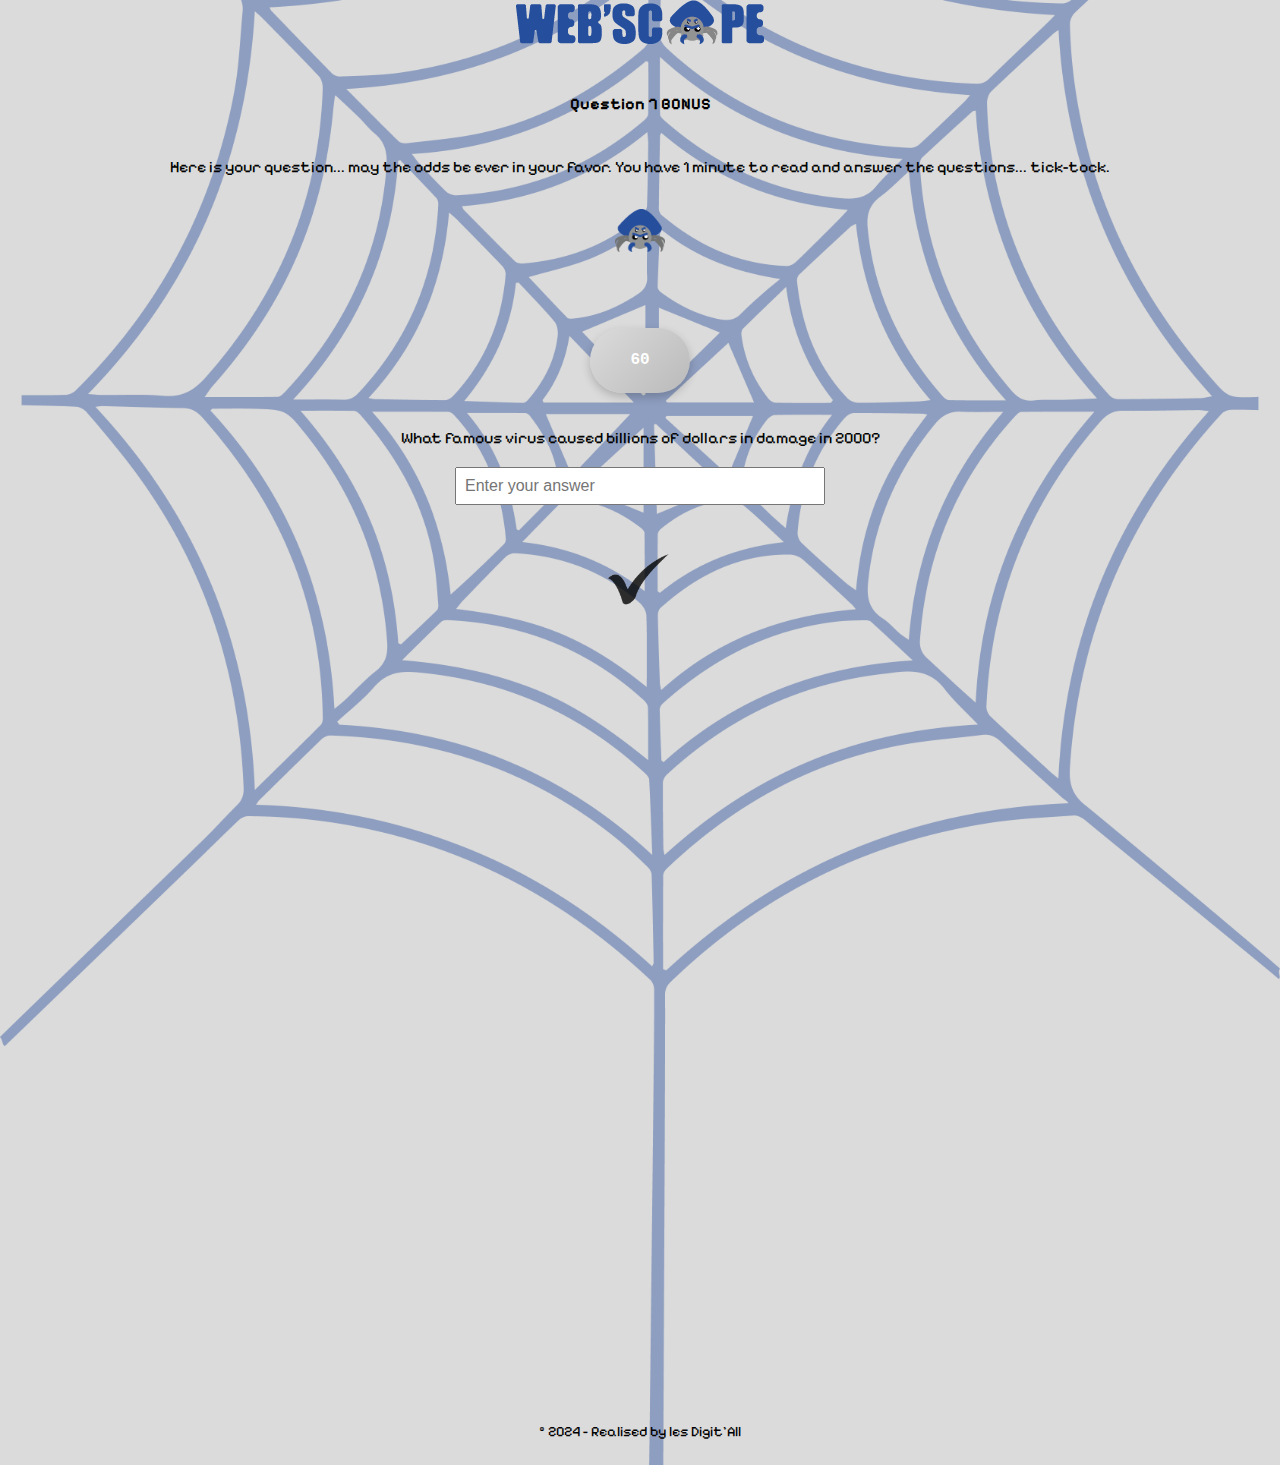
<file: q7.html>
<!DOCTYPE html>
<html lang="fr">

<head>
 
    <meta charset="UTF-8">
    <meta name="viewport" content="width=device-width, initial-scale=1.0">
    <link rel="preconnect" href="https://fonts.googleapis.com">
    <link rel="preconnect" href="https://fonts.gstatic.com" crossorigin>
    <link href="https://fonts.googleapis.com/css2?family=Almendra:ital,wght@0,400;0,700;1,400;1,700&family=Pixelify+Sans:wght@400;700&display=swap" rel="stylesheet">
    <title>WEBSCAPE</title>
    <link rel="stylesheet" href="styles.css">
  
  <script>
    // Redirection automatique après 1 minute
    setTimeout(() => {
      window.location.href = "index.html";
    }, 30000); // 60000 millisecondes = 1 minute
  </script>
</head>

<body>
  <img src="logo.png" class="center_image"/>
  
   

  <main>
    <section>
    <h4>Question 7 BONUS</h4> 
      <div> 
          <p style="font-size: 1rem;">
            Here is your question... may the odds be ever in your favor.
            You have 1 minute to read and answer the questions... tick-tock.
          </p>
      </div>
    </section>
    <img src="spider.png" class="spider_image"/>
    <section> 
      <div> 
        <button id="increment-btn"> </button>
      </div>
      <div class="timer-container">
        <div id="timer" class="timer">60</div>
    </div>
      
      <p style="font-size: 1rem;">What famous virus caused billions of dollars in damage in 2000?</p>
      <input type="text" id="answer-input" placeholder="Enter your answer"/>
     </div> 
     <div> 
      <!-- <button id="validate-btn">Submit</button> -->
      <img src="check.png" alt="Validate" id="validate-btn" class="center_button "  />
    </div>
    </section>

    <section> 
      <div id="message"></div> 
      <div class="video-container">
        <video class="center_video" id="correctVideo"  width="640" height="360" controls style="display:none;">
           <source src="congrats_more.mp4" type="video/mp4">
      </video>
      <video class="center_video" id="wrongVideo" width="640" height="360" controls style="display:none;">
        <source src="incorrect_more.mp4" type="video/mp4">
    </video>
    </div>
    </section>

    <!-- Script pour le timer et le jeu -->
    <script>
      // Initialisation du timer
      let timeLeft = 60; // 60 secondes
      const timerElement = document.getElementById("timer");

      // Met à jour le timer chaque seconde
      const timerInterval = setInterval(() => {
          if (timeLeft > 0) {
              timeLeft--;
              timerElement.textContent = timeLeft; // Met à jour l'affichage
          } else {
              clearInterval(timerInterval); // Arrête le timer
              alert("Temps écoulé !");
          }
      }, 1000);
      </script>

  <script>
    // Réponse correcte
    const correctAnswer = "iloveyou";

    // Références des éléments HTML
    const input = document.getElementById("answer-input");
    const button = document.getElementById("validate-btn");
    const message = document.getElementById("message");
    const correctImage = document.getElementById("correct-answer");
    const wrongVideo = document.getElementById("wrongVideo");

    // Ajouter un écouteur d'événement sur le bouton
    button.addEventListener("click", () => {
      const userAnswer = input.value.trim(); // Récupère et normalise la réponse de l'utilisateur
      
      if (userAnswer.toLowerCase() === correctAnswer.toLowerCase()) {
        // Si la réponse est correcte
        message.textContent = "Correct! Well done!🎉"; 
        message.style.color = "green"; 
        correctVideo.style.display = "block"; // Affiche l'image
        correctVideo.play(); // Lance la lecture de la vidéo
        setTimeout(() => {
                    window.location.href = "index.html"; 
                }, 3000); 
                document.getElementById("answer-input" ).value = "";
      } else {

        // Si la réponse est incorrecte
        message.textContent = "Wrong answer. Try again."; 
        message.style.color = "red"; 
        wrongVideo.style.display = "block"; // Affiche la vidéo d'erreur
       wrongVideo.play(); // Lance la lecture de la vidéo d'erreur
      setTimeout(() => {
          window.location.href = "index.html"; // Redirection après 3 secondes
      }, 3000)}
      document.getElementById("answer-input" ).value = "";
    }
  );

  
  </script>

  </main>

  <footer>
    <p style="font-size: 0.9rem;"> © 2024 - Realised by les Digit'All</p>
  </footer>

  <!-- <script src="script.js"></script> -->
</body>
</html>
</file>
<file: styles.css>
/* Style global */
.almendra-regular {
  font-family: 'Pixelify Sans', sans-serif;
  font-weight: 400;
  font-style: normal;
}

.almendra-bold {
  font-family: 'Pixelify Sans', sans-serif;
  font-weight: 700;
  font-style: normal;
}

.almendra-regular-italic {
  font-family: 'Pixelify Sans', sans-serif;
  font-weight: 400;
  font-style: italic;
}

.almendra-bold-italic {
  font-family: 'Pixelify Sans', sans-serif;
  font-weight: 700;
  font-style: italic;
}

body {
    background-image: url('spiderweb.png'); 
    background-size: cover; /* L'image couvrira tout l'écran */
    background-position: center center; /* Centrer l'image */
    background-repeat: no-repeat; /* Empêche la répétition de l'image */
    height: 100vh;
    font-family: 'Pixelify Sans', sans-serif;
    text-align: center;
    margin: 0;
    padding: 0;
    line-height: 1.6;
    color:#000000;
    background-color: #DBDBDB;
  }

  /* logo centré */
.center_image {
    display: flex;
    justify-content: center;
    align-items: center;
    text-align: center;
    display: block;
    margin: 0 auto;
}
.video-container {
  position: relative;
  width: 100%; /* La vidéo prendra toute la largeur */
  padding-top: 56.25%; /* Ratio 16:9 */
  max-width: 640px;
  display: flex;
  justify-content: center;
  align-items: center;
}

.center_video {
  position: absolute;
  top: 0;
  left: 0;
  width: 100%; /* La largeur suit celle du conteneur */
  height: 100%; /* La hauteur est proportionnelle */
  max-width: 800px; /* Optionnel : une taille maximale pour les grands écrans */
  margin: 0 auto;
  display: block;
  border-radius: 8px; /* Optionnel : coins arrondis pour un style moderne */




  /* display: flex;
  justify-content: center;
  align-items: center;
  text-align: center;
  display: block;
  margin: 0 auto; */
}
.center_button {
  display: flex;
  justify-content: center;
  align-items: center;
  text-align: center;
  display: block;
  margin: 0 auto;
  width: 150px; /* Ajuste la taille de l'image */
  background-color: transparent;
  cursor: pointer;
  opacity: 0.8;
}

  /* Contenu principal */
  main {
    padding: 20px;
    color:#000000;
  }
  
  h1, h3 {
    margin: 0;
    display: flex;
    flex-direction: column;
    justify-content: center;
    align-items: center;
    text-align: center;
    font-size: 2em;
  }
  p {
    display: flex;
    flex-direction: column;
    justify-content: center;
    align-items: center;
    text-align: center;
    background-color: transparent;
  }
  
  
  section {
    display: flex;
    flex-direction: column; 
    justify-content: center;
    align-items: center;
    margin: 0;
    padding: 5px;
    text-align: center;
    background-color: transparent;
  }
  div {
    margin-bottom:8px;
  }
  
  /* Bouton */
  /* Bouton avec une image */
button {
        display: flex;
        justify-content: center;
        align-items: center;
        padding: 2px 4px;
        border: none;
        border-radius: 5px;
        background-color: transparent;
        cursor: pointer;
        margin-top: 1px;
      }

button img {
        display: flex;
        justify-content: center;
        align-items: center;
        background-color:transparent;
        width: 100px; /* Ajuste la taille de l'image */
        height: 100px;
        vertical-align: middle; /* Centre l'image */
      }

  input {
        font-size: 1rem;
        padding: 8px;
        width: 90%; /* Largeur adaptée */
        max-width: 350px; /* Limite maximale */
      }
  
  /* Pied de page */
  footer {
    text-align: center;
    padding: 8px o;
    background-color: transparent;
    color: rgb(0, 0, 0);
    padding: 8px 0;
  
  }


/* spider effet */
  @keyframes zoomEffect {
    0% {
        transform: scale(1);
        width: 50px;
    }
    50% {
        transform: scale(1.5);
        width: 300px; 
    }
    100% {
        transform: scale(1);
        width: 50px;
    }
}

.spider_image {
  width: 50px; /* Taille initiale */
  height: auto; /* Respect du ratio */
  transition: transform 0.3s ease-in-out;
  animation: zoomEffect 1s ease-in-out 1; /* Lancement unique */
}
#message {
  margin: 0; 
  font-size: 1rem; /* Taille raisonnable pour une meilleure lisibilité */
}

#validate-btn {
  margin-top: 0; /* Réduit l'espace entre le bouton et le message */
}

.timer-container {
  margin-top: 50px;
  display: flex;
  justify-content: center;
  align-items: center;
}

.timer {
  font-family: 'Courier New', Courier, monospace, sans-serif;
  font-size: 1rem;
  font-weight: bold;
  color: white;
  background: linear-gradient(135deg, #DBDBDB, #bababa);
  padding: 20px 40px;
  border-radius: 50px;
  box-shadow: 0 4px 10px rgba(0, 0, 0, 0.2);
  transition: transform 0.2s ease-in-out;
}

.timer:hover {
  transform: scale(1.1);
}

.timer.finished {
  background: #ff4d4d;
}
</file>
